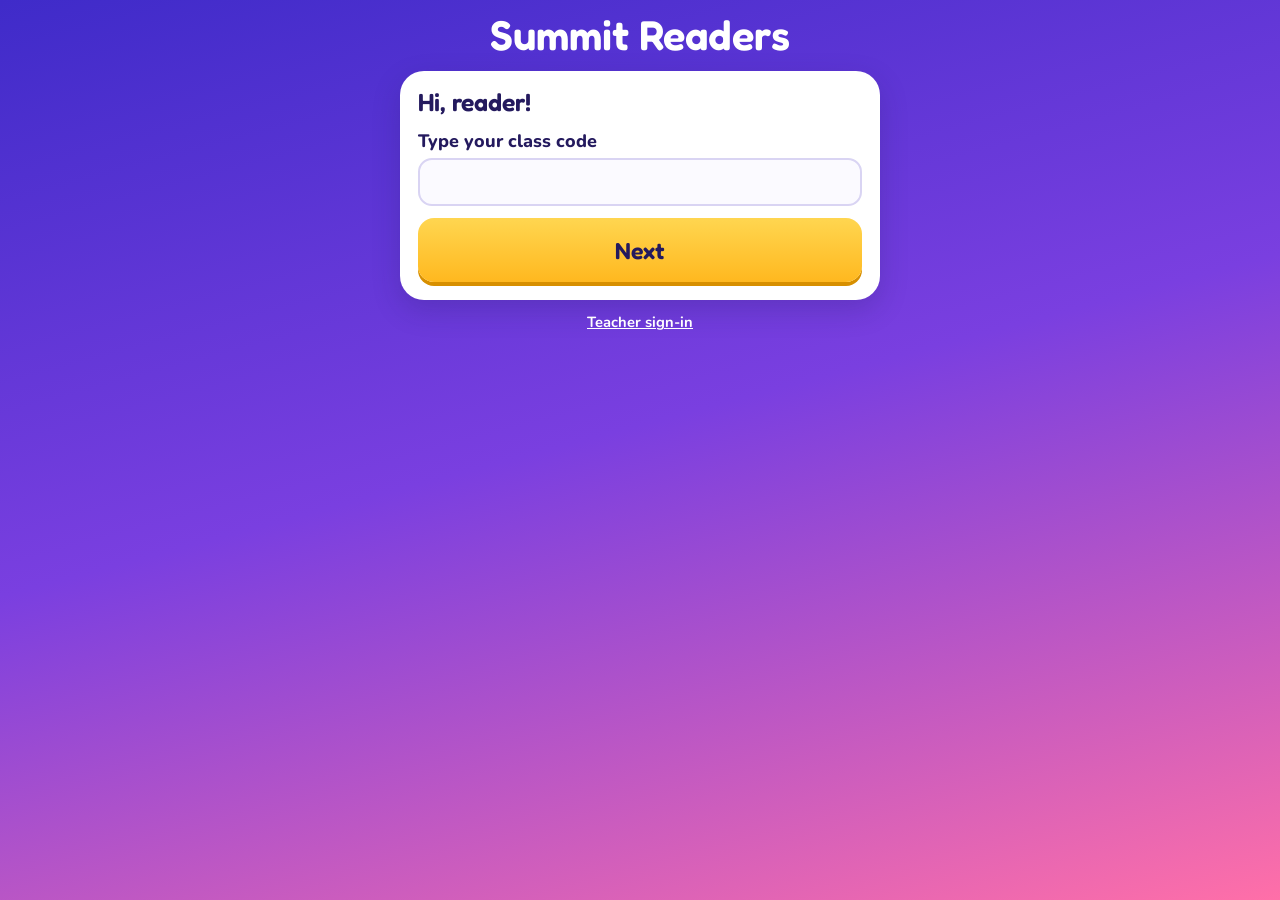
<file: index.html>
<!doctype html>
<html lang="en">
<head>
<meta charset="utf-8">
<meta name="viewport" content="width=device-width, initial-scale=1, viewport-fit=cover">
<title>Summit Readers</title>
<link rel="icon" href="data:image/svg+xml,%3Csvg xmlns='http://www.w3.org/2000/svg' viewBox='0 0 32 32'%3E%3Cpath fill='%231b2a5b' d='M16 4 31 28H1z'/%3E%3Cpath fill='%23fff' d='m16 4 5 8-3-1-2 2-2-2-3 1z'/%3E%3C/svg%3E">
<link rel="stylesheet" href="https://fonts.googleapis.com/css2?family=Fredoka:wght@500;600&family=Nunito:wght@500;700;800&display=swap">
<link rel="stylesheet" href="style.css">
</head>
<body>
<main class="wrap" id="app"></main>
<div id="toast" role="status" aria-live="polite" hidden></div>
<script src="shared.js"></script>
<script src="student.js"></script>
</body>
</html>
</file>
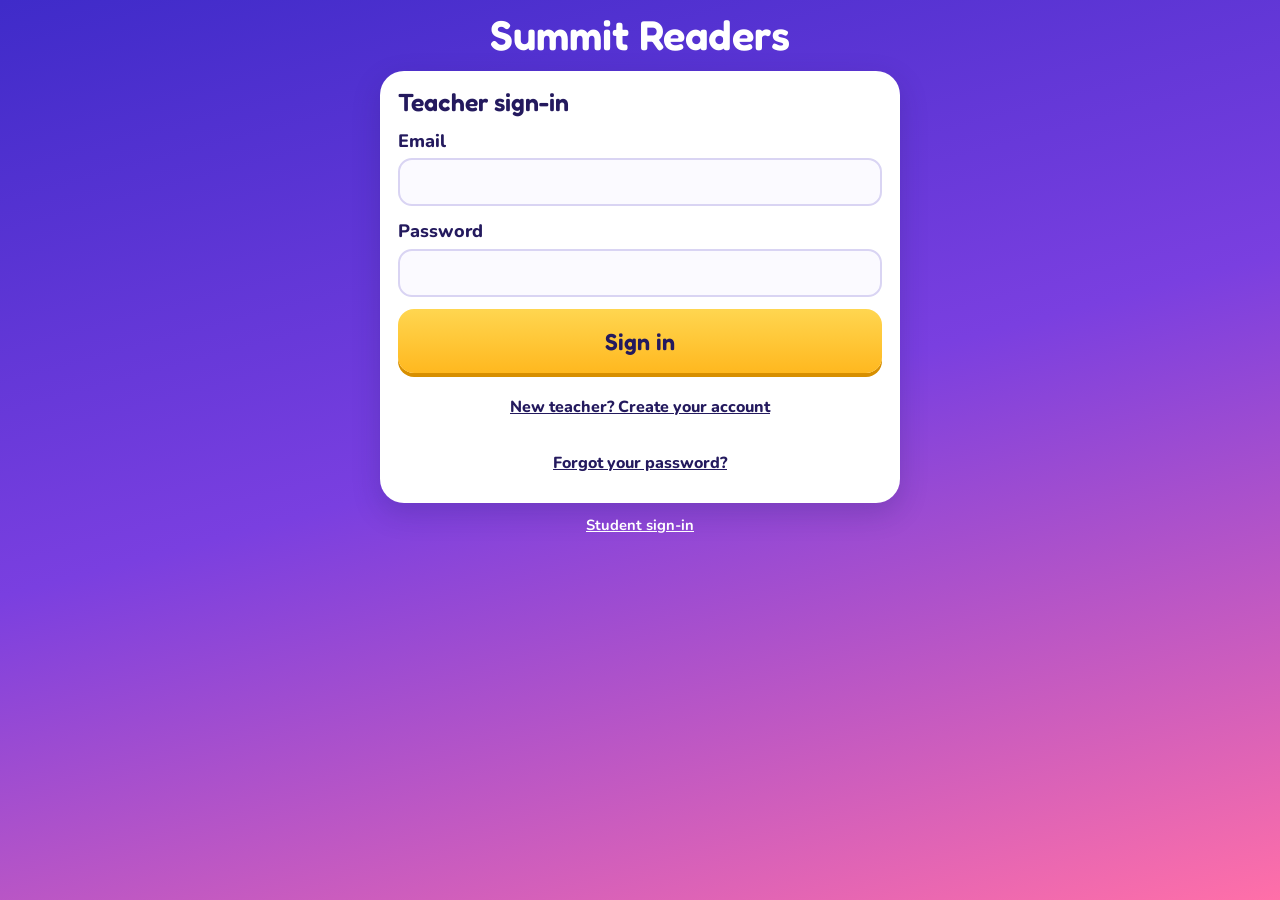
<file: teacher.html>
<!doctype html>
<html lang="en">
<head>
<meta charset="utf-8">
<meta name="viewport" content="width=device-width, initial-scale=1, viewport-fit=cover">
<title>Summit Readers Teacher</title>
<link rel="icon" href="data:image/svg+xml,%3Csvg xmlns='http://www.w3.org/2000/svg' viewBox='0 0 32 32'%3E%3Cpath fill='%231b2a5b' d='M16 4 31 28H1z'/%3E%3Cpath fill='%23fff' d='m16 4 5 8-3-1-2 2-2-2-3 1z'/%3E%3C/svg%3E">
<link rel="stylesheet" href="https://fonts.googleapis.com/css2?family=Fredoka:wght@500;600&family=Nunito:wght@500;700;800&display=swap">
<link rel="stylesheet" href="style.css">
</head>
<body>
<main class="wrap" id="app"></main>
<div id="printArea"></div>
<div id="toast" role="status" aria-live="polite" hidden></div>
<script src="shared.js"></script>
<script src="teacher.js"></script>
</body>
</html>
</file>
<file: style.css>
/* Summit Readers: a sunrise expedition. Vivid gradient behind floating white cards, an illustrated map, and a color-coded choice board. */
:root {
  --ink: #241a5e; --muted: #5d5689; --card: #ffffff; --soft: #ece9fb; --night: #2b1d7e;
  --violet: #5b3fe0; --pink: #ff5d9e; --sun: #ffc52e; --orange: #ff8a3d; --teal: #12b5a6; --blue: #2f8bf0; --green: #27b36a;
  --bad: #c62828; --good: #137a4b; --note: #fff2c2; --locked: #cfcbe6;
  --display: "Fredoka", "Trebuchet MS", sans-serif; --body: "Nunito", "Segoe UI", sans-serif;
  --shadow: 0 10px 28px rgba(36, 26, 94, .22);
  color-scheme: light;
}
* { box-sizing: border-box }
[hidden] { display: none !important }
html { -webkit-text-size-adjust: 100% }
body { margin: 0; background: var(--violet); color: var(--ink); font: 700 18px/1.45 var(--body) }
body::before { content: ""; position: fixed; inset: 0; z-index: -1; background: linear-gradient(165deg, #3f2bc9 0%, #7a3fe0 48%, #ff6fa8 100%) }
.wrap { max-width: 980px; margin: 0 auto; padding-block: 12px 40px;
  padding-left: max(16px, env(safe-area-inset-left, 0px)); padding-right: max(16px, env(safe-area-inset-right, 0px));
  display: grid; gap: 12px }
.wrap > * { min-width: 0 }
h1, h2, h3 { font-family: var(--display); line-height: 1.12; margin: 0; text-wrap: balance; font-weight: 600 }
h1 { font-size: 2rem } h2 { font-size: 1.55rem } h3 { font-size: 1.2rem }
p { margin: 0 }
a { color: inherit }
.top { display: flex; flex-wrap: wrap; align-items: center; justify-content: space-between; gap: 4px 14px; color: #fff }
.who { display: flex; align-items: center; gap: 10px }
.ghost { min-height: 44px; padding: 4px 14px; border: 2px solid rgba(255,255,255,.75); border-radius: 22px; background: transparent; color: #fff; font: 800 .95rem var(--body); cursor: pointer }
.card { background: var(--card); border-radius: 24px; padding: 18px; box-shadow: var(--shadow); display: grid; gap: 12px; min-width: 0; align-content: start }
.stack { display: grid; gap: 12px; min-width: 0 }
.center { justify-items: center; text-align: center }
.btn { min-height: 48px; padding: 8px 20px; border: 0; border-radius: 16px; background: var(--soft); color: var(--ink); font: 800 1rem var(--body); cursor: pointer; touch-action: manipulation }
.btn.primary { background: linear-gradient(180deg, #ffd650, #ffb81f); box-shadow: 0 4px 0 #d78f00 }
.btn.primary:active { transform: translateY(3px); box-shadow: 0 1px 0 #d78f00 }
.btn.big { min-height: 64px; width: 100%; font: 600 1.45rem var(--display) }
.btn.small { min-height: 44px; padding: 5px 14px; font-size: .95rem }
.btn.link { background: transparent; text-decoration: underline; min-height: 44px; padding: 4px 8px }
.btn.danger { background: #fde8e8; color: var(--bad) }
.btn[disabled] { opacity: .5; cursor: not-allowed }
button:focus-visible, input:focus-visible, select:focus-visible, textarea:focus-visible, a:focus-visible, summary:focus-visible { outline: 3px solid var(--pink); outline-offset: 2px }
.row { display: flex; flex-wrap: wrap; gap: 8px; align-items: center }
.muted { color: var(--muted) }
.meta { color: var(--muted); font-size: .92rem }
.error { color: var(--bad); font-weight: 800 }
label { display: grid; gap: 4px; font-weight: 800; min-width: 0 }
label.check { display: flex; gap: 10px; align-items: center; min-height: 44px }
label.check input { width: 24px; height: 24px; flex: none; accent-color: var(--violet) }
input[type=text], input[type=email], input[type=password], input[type=number], select, textarea { width: 100%; min-height: 48px; padding: 8px 12px; border: 2px solid #d9d4f3; border-radius: 14px; background: #fbfaff; color: var(--ink); font: 700 1.05rem var(--body) }
textarea { resize: vertical; min-height: 84px }
.fields { display: grid; grid-template-columns: repeat(auto-fit, minmax(220px, 1fr)); gap: 12px }

/* Tabs */
nav.tabs { display: grid; grid-template-columns: repeat(auto-fit, minmax(0, 1fr)); grid-auto-flow: column; gap: 4px; padding: 6px; background: var(--card); border-radius: 22px; box-shadow: var(--shadow) }
nav.tabs button { display: grid; justify-items: center; gap: 1px; min-height: 58px; padding: 6px 4px; border: 0; border-radius: 16px; background: transparent; color: var(--muted); font: 800 .88rem/1.1 var(--body); cursor: pointer; touch-action: manipulation }
nav.tabs button svg { width: 26px; height: 26px }
nav.tabs button[aria-selected="true"] { background: var(--violet); color: #fff }
.count { position: absolute; margin-left: 30px; margin-top: -3px; min-width: 1.5em; padding-inline: 5px; border-radius: 10px; background: var(--pink); color: #fff; font-size: .78rem; text-align: center }

/* Map */
.map-box { overflow-x: auto; width: 100%; max-width: max(100%, 0px); justify-self: center; border-radius: 24px; box-shadow: var(--shadow); background: #bfe8ff }
@media (min-width: 560px) { .map-box { max-width: calc(62svh * 1000 / 540) } }
.map-box svg { display: block; width: 100%; min-width: 520px }
.banner { display: flex; flex-wrap: wrap; align-items: center; justify-content: space-between; gap: 10px 16px }
.banner b { font: 600 1.3rem var(--display) }
.stops { display: grid; grid-template-columns: repeat(auto-fit, minmax(190px, 1fr)); gap: 12px }

/* Sign-in */
.names { display: grid; grid-template-columns: repeat(auto-fill, minmax(130px, 1fr)); gap: 10px }
.names .btn { min-height: 60px; font: 600 1.15rem var(--display) }
.dots { display: flex; justify-content: center; gap: 14px; min-height: 28px }
.dots i { width: 22px; height: 22px; border-radius: 50%; background: var(--soft) }
.dots i.on { background: var(--violet) }
.pad { display: grid; grid-template-columns: repeat(3, minmax(0, 92px)); justify-content: center; gap: 10px }
.pad button { min-height: 60px; border: 0; border-radius: 18px; background: var(--soft); color: var(--ink); font: 600 1.6rem var(--display); cursor: pointer; touch-action: manipulation }
.pad button:active { background: var(--sun) }
.login-title { color: #fff; text-align: center; font-size: 2.6rem }

/* Timer */
.timer-row { display: grid; grid-template-columns: auto minmax(0, 1fr); gap: 18px; align-items: center }
.ring { position: relative; width: min(40vw, 30svh, 190px); aspect-ratio: 1 }
.ring svg { width: 100%; height: 100%; transform: rotate(-90deg) }
.ring .time { position: absolute; inset: 0; display: grid; place-items: center; font: 600 clamp(1.9rem, 6svh, 2.7rem) var(--display); font-variant-numeric: tabular-nums }
@media (max-width: 520px) { .timer-row { grid-template-columns: 1fr; justify-items: center; text-align: center } }

/* Choice board */
.board { display: grid; grid-template-columns: repeat(3, minmax(0, 1fr)); gap: 12px }
@media (max-width: 640px) { .board { grid-template-columns: repeat(2, minmax(0, 1fr)) } }
.tile { display: grid; justify-items: start; gap: 2px; min-height: 128px; padding: 14px; border: 0; border-radius: 22px; text-align: left; color: #fff; background: var(--c); font: 700 .95rem/1.25 var(--body); cursor: pointer; box-shadow: 0 5px 0 rgba(36,26,94,.28); touch-action: manipulation }
.tile svg { width: 40px; height: 40px }
.tile b { font: 600 1.28rem/1.1 var(--display) }
.tile:active { transform: translateY(3px); box-shadow: 0 2px 0 rgba(36,26,94,.28) }
.tile[disabled] { background: var(--locked); color: #5f5a80; box-shadow: none; cursor: not-allowed }
.boxes { display: grid; grid-template-columns: repeat(auto-fit, minmax(230px, 1fr)); gap: 12px }
.box { display: grid; gap: 4px; padding: 12px; border-radius: 18px; background: color-mix(in srgb, var(--c, var(--violet)) 12%, white); min-width: 0 }
.box > span:first-child, .box .bt { font: 600 1.25rem/1.1 var(--display); color: var(--ink) }
.box small { color: var(--muted); font-size: .92rem }
.box textarea, .box input { background: #fff }
.done-text { white-space: pre-wrap; overflow-wrap: anywhere; font-weight: 600 }

/* Drawing */
.draw-wrap { display: grid; gap: 8px; justify-items: center }
.draw-tools { display: flex; flex-wrap: wrap; gap: 6px; justify-content: center; align-items: center }
.swatch { width: 44px; height: 44px; border-radius: 50%; border: 3px solid #fff; box-shadow: 0 0 0 2px var(--soft); cursor: pointer; padding: 0 }
.swatch[aria-pressed="true"], .tool[aria-pressed="true"] { box-shadow: 0 0 0 4px var(--pink) }
.tool { min-width: 44px; min-height: 44px; border: 0; border-radius: 14px; background: var(--soft); color: var(--ink); font: 800 .9rem var(--body); cursor: pointer; padding: 2px 10px }
canvas.paper { display: block; width: 100%; max-width: min(100%, calc(62svh * 10 / 7)); aspect-ratio: 10 / 7; border: 3px solid var(--soft); border-radius: 16px; background: #fff; touch-action: none; cursor: crosshair }
img.art { display: block; width: 100%; max-width: 620px; border: 3px solid var(--soft); border-radius: 16px; background: #fff }

/* My Points */
.score { display: grid; grid-template-columns: repeat(auto-fit, minmax(120px, 1fr)); gap: 8px; text-align: center }
.score b { display: block; font: 600 2.5rem/1.05 var(--display); font-variant-numeric: tabular-nums; color: var(--violet) }
.score b.word { font-size: 1.4rem; line-height: 2.6rem }
.score small { color: var(--muted); font-size: .92rem }
.bar { height: 18px; border-radius: 10px; background: var(--soft); overflow: hidden }
.bar i { display: block; height: 100%; border-radius: 10px; background: linear-gradient(90deg, var(--sun), var(--orange)) }
.work { display: flex; flex-wrap: wrap; align-items: center; justify-content: space-between; gap: 8px 14px; padding-block: 10px; border-top: 2px solid var(--soft) }
.work:first-of-type { border-top: 0 }
.work > div:first-child { flex: 1 1 240px; min-width: 0; overflow-wrap: anywhere }
.pill { display: inline-block; padding: 3px 12px; border-radius: 14px; font-size: .88rem; font-weight: 800; white-space: nowrap }
.pill.approved { background: #dcf6e8; color: var(--good) } .pill.pending { background: var(--soft); color: var(--muted) } .pill.retry { background: #fde8e8; color: var(--bad) }

/* My Class */
.people { display: grid; grid-template-columns: repeat(auto-fill, minmax(210px, 1fr)); gap: 10px }
.person { display: flex; align-items: center; gap: 10px; padding: 8px 10px; border-radius: 18px; background: #f7f5ff; min-width: 0 }
.person.me { background: var(--note) }
.person div { min-width: 0; overflow-wrap: anywhere }
.face { flex: none; display: inline-grid; place-items: center; width: 42px; height: 42px; border-radius: 50%; color: #fff; font: 600 1.15rem var(--display) }

/* Rules */
.steps, .bullets { margin: 0; padding-left: 1.4em; display: grid; gap: 6px }
.table-box { overflow-x: auto }
table { border-collapse: collapse; width: 100%; font-variant-numeric: tabular-nums }
th, td { text-align: left; padding: 7px 10px; border-top: 2px solid var(--soft) }
th { border-top: 0; color: var(--muted); font-size: .9rem }
td.n, th.n { text-align: right }

/* Teacher */
.class-bar { display: flex; align-items: center; gap: 10px; color: #fff }
.class-bar select { flex: 1 1 auto; min-width: 0; max-width: 460px; background: #fff; border-color: transparent; font-weight: 800 }
.stats { display: flex; flex-wrap: wrap; gap: 6px; font-variant-numeric: tabular-nums }
.stats span { background: rgba(255,255,255,.2); color: #fff; border-radius: 14px; padding: 2px 12px; font-size: .95rem }
.question { font: 600 1.7rem/1.25 var(--display); text-wrap: balance }
.code { font: 600 1.6rem var(--display); letter-spacing: .08em }
.pin { font-variant-numeric: tabular-nums; letter-spacing: .1em }
.note { padding: 8px 14px; border-radius: 14px; background: var(--note) }
.two { display: grid; grid-template-columns: repeat(auto-fit, minmax(290px, 1fr)); gap: 12px }
.break { overflow-wrap: anywhere }
details summary { cursor: pointer; font: 600 1.2rem var(--display); min-height: 36px }
details[open] summary { margin-bottom: 8px }
#toast { position: fixed; left: 50%; transform: translateX(-50%); bottom: calc(16px + env(safe-area-inset-bottom, 0px)); max-width: calc(100% - 32px); padding: 10px 18px; border-radius: 16px; background: var(--ink); color: #fff; font-weight: 800; z-index: 5 }

/* Printed PIN cards: only these show on paper, ready to cut apart. */
@media screen { #printArea { display: none } }
@media print {
  @page { margin: 12mm }
  body { background: #fff }
  body::before, #app, #toast { display: none !important }
  #printArea { display: grid; grid-template-columns: repeat(2, 1fr); gap: 6mm }
  .pin-card { break-inside: avoid; display: grid; gap: 2mm; padding: 5mm; border: .6mm dashed #241a5e; border-radius: 4mm; color: #241a5e; font: 700 11pt var(--body) }
  .pc-brand { font: 600 12pt var(--display) }
  .pc-name { font: 600 20pt/1.1 var(--display); overflow-wrap: anywhere }
  .pc-row { display: grid; grid-template-columns: 1fr 1fr; gap: 4mm }
  .pc-row small { display: block; font-size: 9pt }
  .pc-row b { font: 600 19pt var(--display); letter-spacing: .06em }
  .pc-class { font-size: 10pt }
  .pc-link { font-size: 7.5pt; overflow-wrap: anywhere }
}
@media (prefers-reduced-motion: no-preference) {
  .pop { animation: pop .35s ease-out }
  @keyframes pop { from { transform: scale(.92) } to { transform: scale(1) } }
}
</file>
